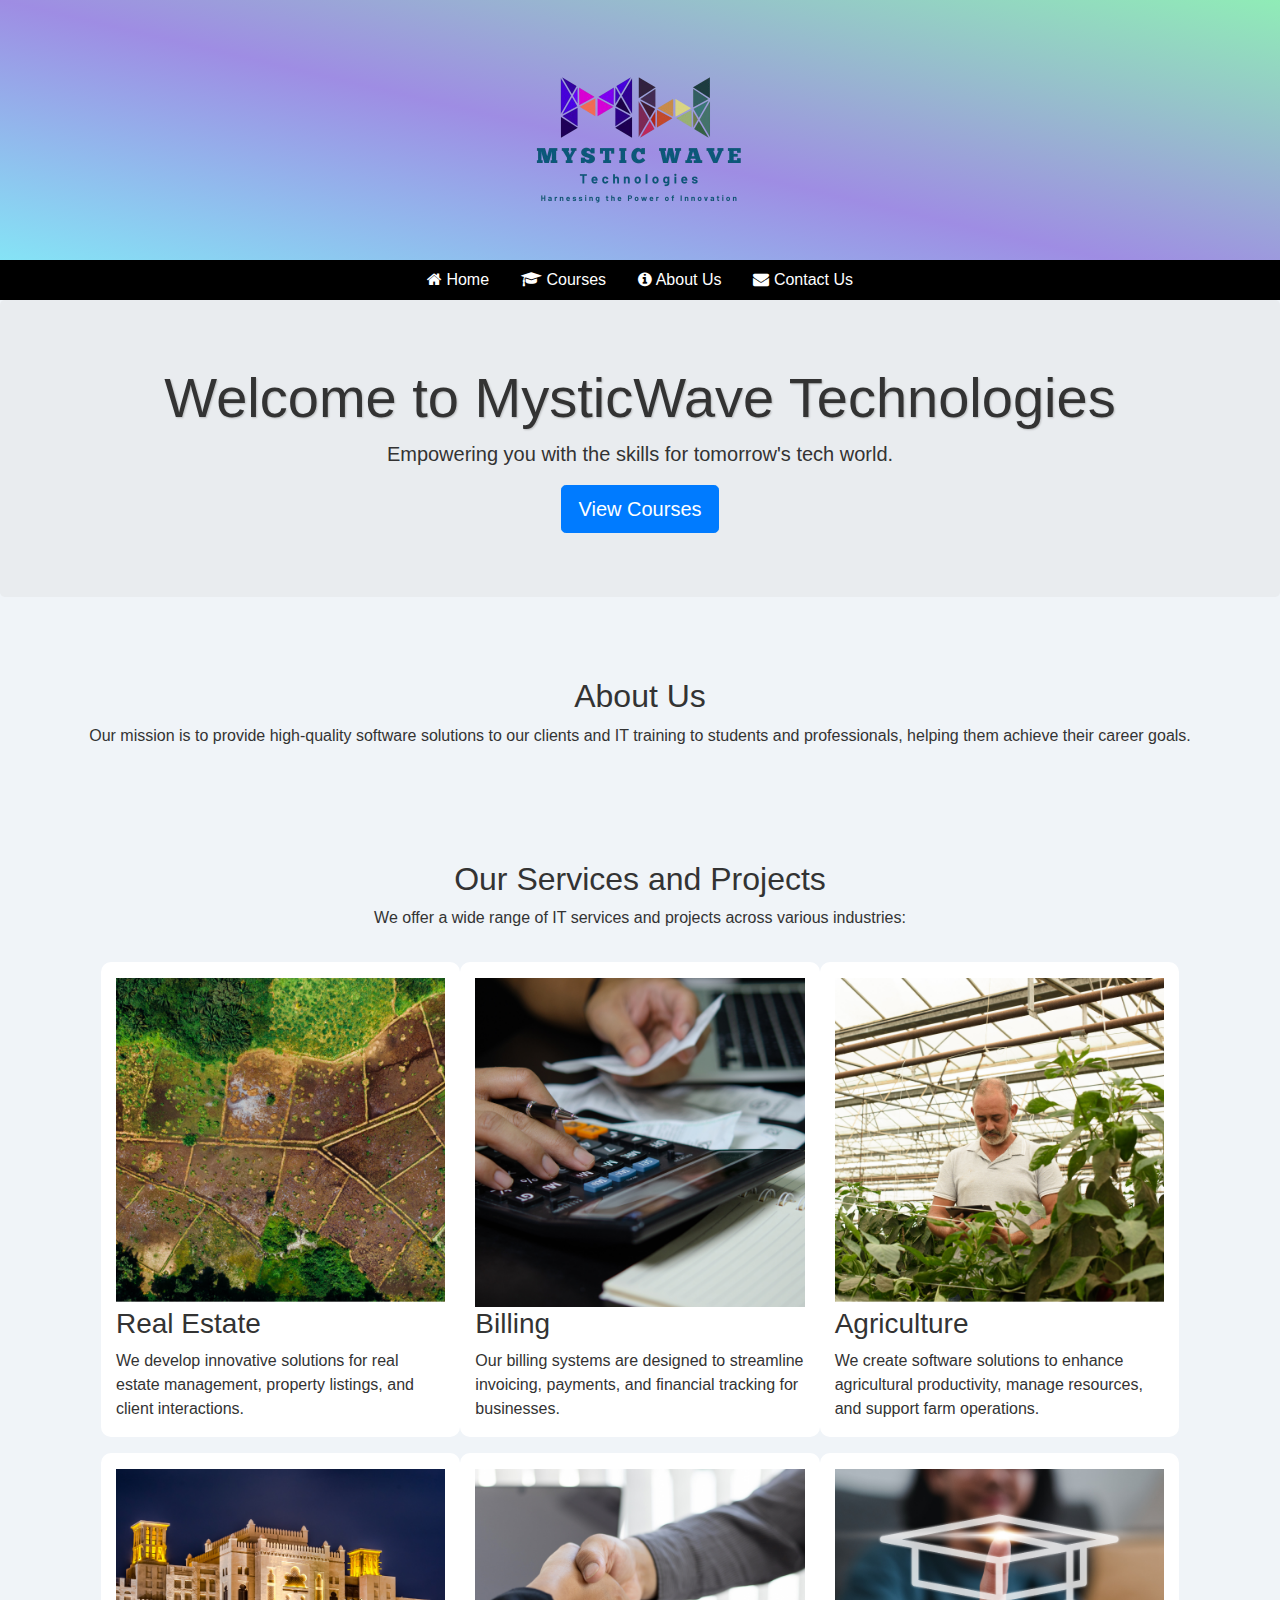
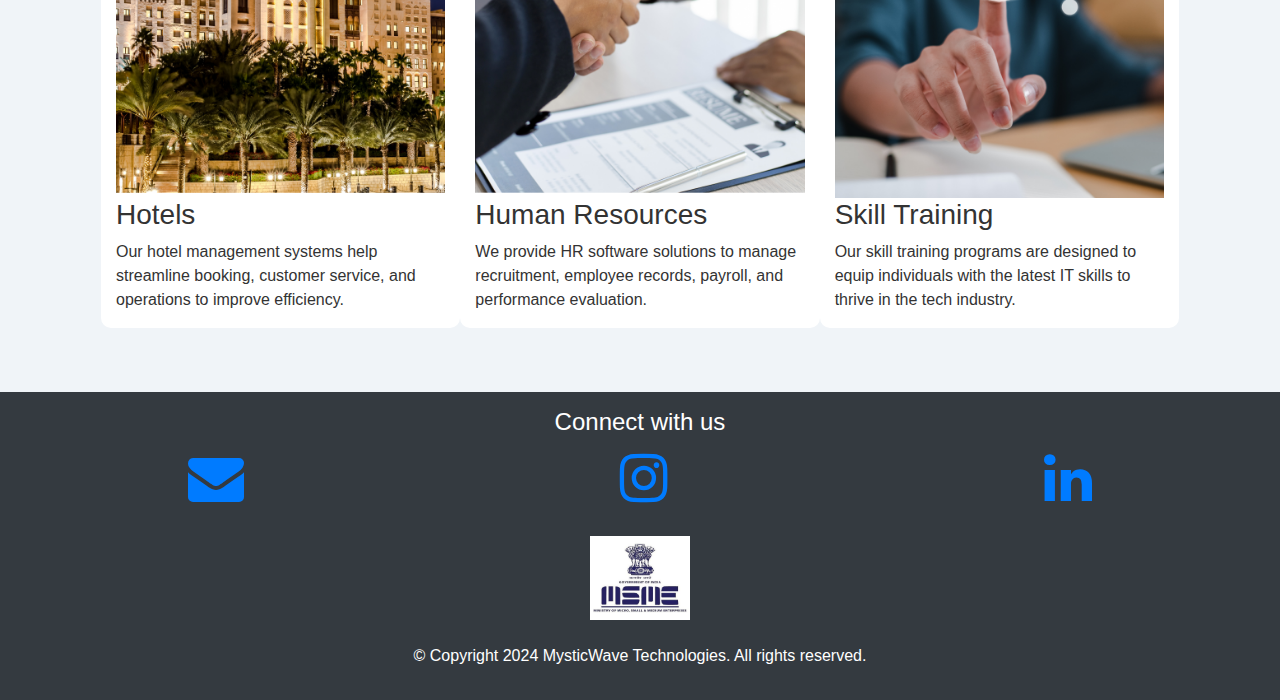
<file: index.html>
<!DOCTYPE html>
<html lang="en">
<head>
    <meta charset="UTF-8">
    <meta name="viewport" content="width=device-width, initial-scale=1.0">
    <title>MysticWave Technologies</title>
    <link href="https://maxcdn.bootstrapcdn.com/bootstrap/4.5.2/css/bootstrap.min.css" rel="stylesheet">
    <link rel="icon" href="images/Mlogo-removebg-preview.png" type="png">
    <link rel="stylesheet" href="https://cdnjs.cloudflare.com/ajax/libs/font-awesome/4.7.0/css/font-awesome.min.css">
    <link rel="stylesheet" href="styles.css">
</head>

<body>

    <header>
        <div class="text-center">
            <a class="navbar-brand" href="#"><img src="images/mystic_wave_1.png" alt="MysticWave Techologies" style="width: 250px;"></a>
        </div>
        <div class="d-flex flex-wrap flex-row justify-content-center" style="background-color: rgb(0, 0, 0);">
            <a class="nav-link" href="#home"><i class="fa fa-home"></i> Home</a>
            <a class="nav-link" href="courses.html"><i class="fa fa-graduation-cap" aria-hidden="true"></i> Courses</a>
            <a class="nav-link" href="aboutUs.html"><i class="fa fa-info-circle" aria-hidden="true"></i> About Us</a>
            <!-- <a class="nav-link" href="#services"><i class="fa fa-rocket" aria-hidden="true"></i> Services</a> -->
            <!-- <a class="nav-link" href="#testimonials"><i class="fa fa-map-marker" aria-hidden="true"></i> Locations</a> -->
            
            <!-- <a class="nav-link" href="#blog">Blog</a></li> -->
            <a class="nav-link" href="contact.html"><i class="fa fa-envelope" aria-hidden="true"></i> Contact Us</a>
        </div>
    </header>

    <section id="home" class="jumbotron text-center">
        <div class="container">
            <h1 class="display-4">Welcome to MysticWave Technologies</h1>
            <p class="lead">Empowering you with the skills for tomorrow's tech world.</p>
            <a href="#courses" class="btn btn-primary btn-lg">View Courses</a>
        </div>
    </section>

    <section id="about" class="container-fluid py-5">
        <h2 class="text-center">About Us</h2>
        <p class="text-center">Our mission is to provide high-quality software solutions to our clients and IT training to students and professionals, helping them achieve their career goals.</p>
    </section>

    <section id="services" class="container py-5">
        <h2 class="text-center">Our Services and Projects</h2>
        <p class="text-center">We offer a wide range of IT services and projects across various industries:</p>
        <div class="row m-3">
            <div class="col-md-4 card mt-3">
                <img src="images/plots.png" alt="Real Estate" style="width: 100%;" class="mt-3">
                <h3>Real Estate</h3>
                <p>We develop innovative solutions for real estate management, property listings, and client interactions.</p>

            </div>

            <div class="col-md-4 card mt-3">
                <img src="images/billing.png" alt="Billing" style="width: 100%;" class="mt-3">
                <h3>Billing</h3>
                <p>Our billing systems are designed to streamline invoicing, payments, and financial tracking for businesses.</p>
               
            </div>

            <div class="col-md-4 card mt-3">
                <img src="images/agri.png" alt="Agriculture" style="width: 100%;" class="mt-3">
                <h3>Agriculture</h3>
                <p>We create software solutions to enhance agricultural productivity, manage resources, and support farm operations.</p>
            </div>

            <div class="col-md-4 card mt-3">
                <img src="images/hotels.png" alt="Hotel" style="width: 100%;" class="mt-3">
                <h3>Hotels</h3>
                <p>Our hotel management systems help streamline booking, customer service, and operations to improve efficiency.</p>
            </div>

            <div class="col-md-4 card mt-3">
                <img src="images/humanResource.png" alt="humanResource" style="width: 100%;" class="mt-3">
                <h3>Human Resources</h3>
                <p>We provide HR software solutions to manage recruitment, employee records, payroll, and performance evaluation.</p>
            </div>

            <div class="col-md-4 card mt-3">
                <img src="images/training.png" alt="skill Training" style="width: 100%;" class="mt-3">
                <h3>Skill Training</h3>
                <p>Our skill training programs are designed to equip individuals with the latest IT skills to thrive in the tech industry.</p>
            </div>
        </div>
    </section>

    <footer class="bg-dark text-white text-center py-3">
        <h4>Connect with us</h6>
        <div class="d-flex justify-content-around display-4" >
           
            <a href=""><i class="fa fa-envelope" aria-hidden="true"></i></a>
            <a href=""><i class="fa fa-instagram" aria-hidden="true"></i></a>
            <a href=""><i class="fa fa-linkedin" aria-hidden="true"></i></a>
        </div> <br>
        <img src="images/msme.jpg" alt="" style="width: 100px;"><br><br>
        <p>&copy; Copyright 2024 MysticWave Technologies. All rights reserved.</p>
    </footer>

    <script src="https://code.jquery.com/jquery-3.5.1.slim.min.js"></script>
    <script src="https://cdn.jsdelivr.net/npm/@popperjs/core@2.9.2/dist/umd/popper.min.js"></script>
    <script src="https://maxcdn.bootstrapcdn.com/bootstrap/4.5.2/js/bootstrap.min.js"></script>
</body>
</html>
</file>
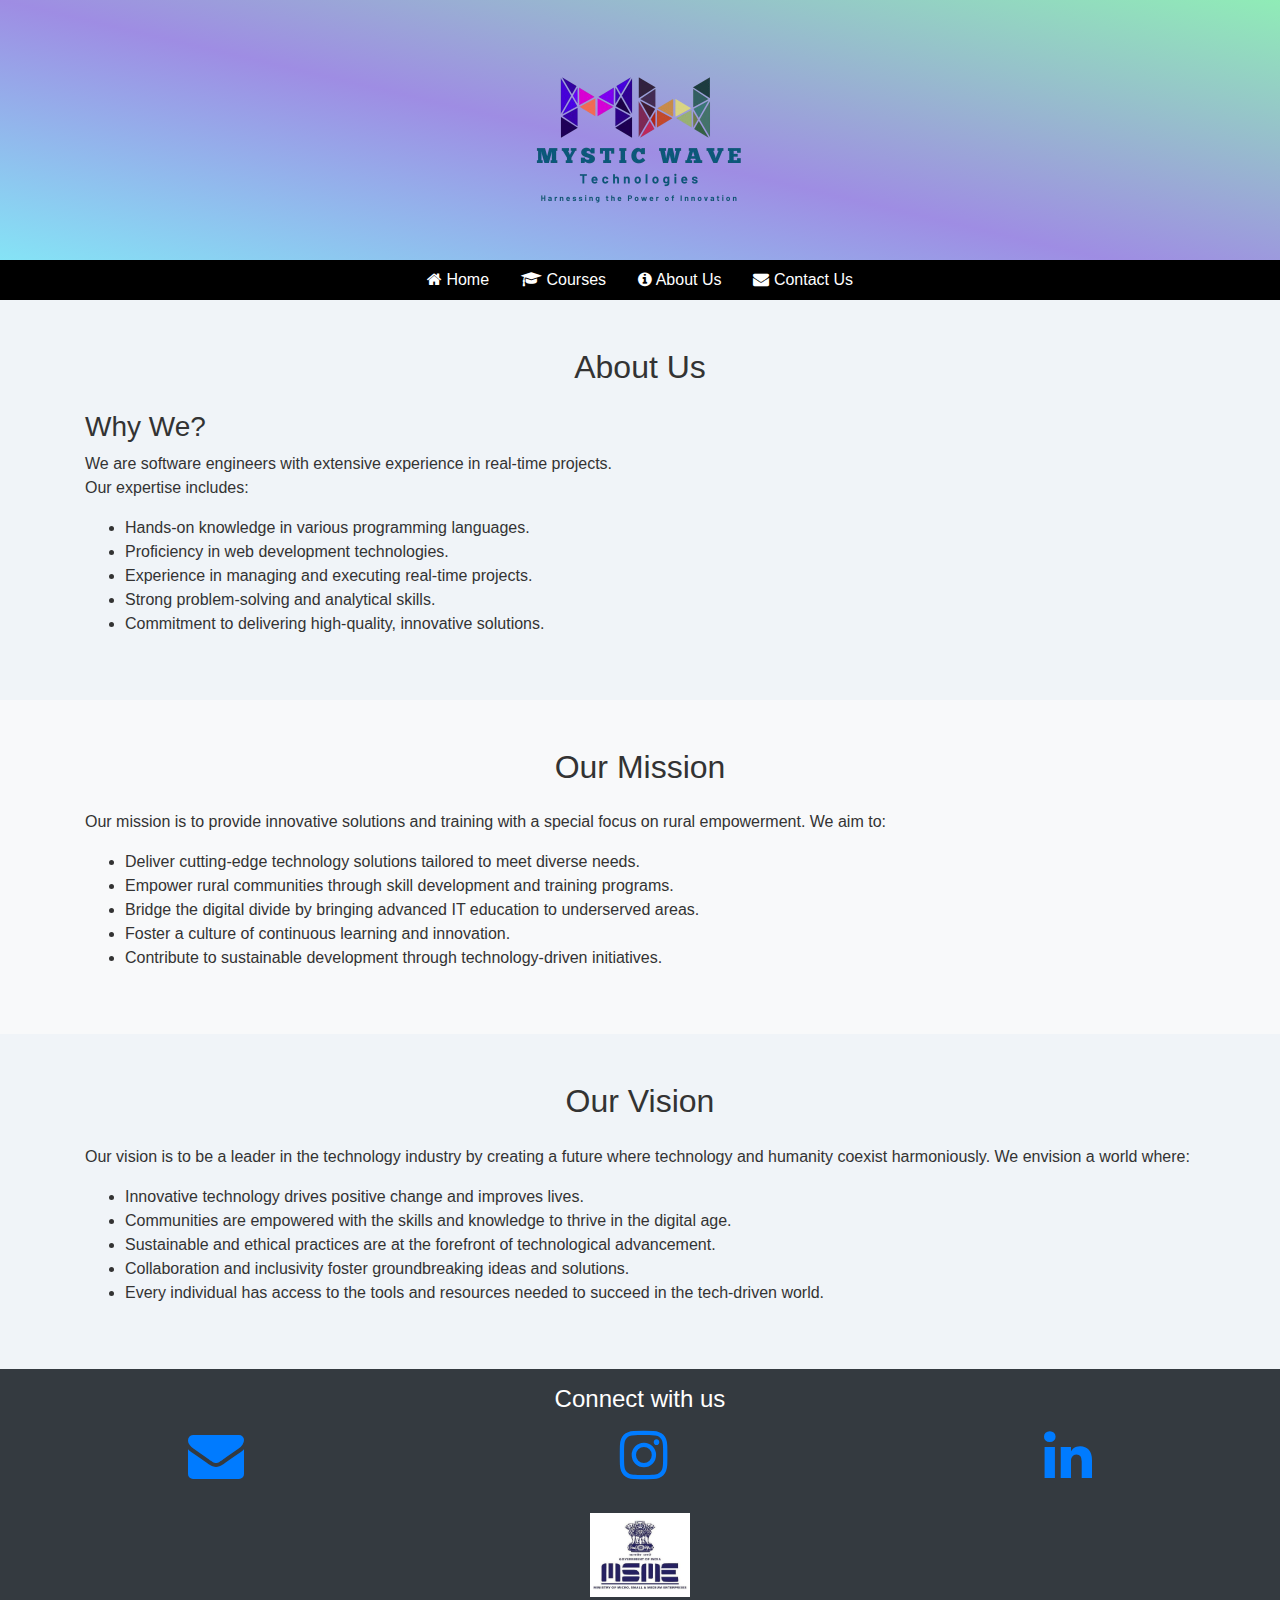
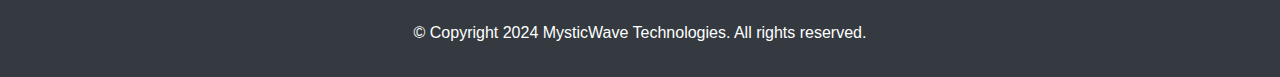
<file: aboutUs.html>
<!DOCTYPE html>
<html lang="en">
<head>
    <meta charset="UTF-8">
    <meta name="viewport" content="width=device-width, initial-scale=1.0">
    <title>About Us</title>
    <link href="https://maxcdn.bootstrapcdn.com/bootstrap/4.5.2/css/bootstrap.min.css" rel="stylesheet">
    <link rel="icon" href="images/Mlogo-removebg-preview.png" type="png">
    <link rel="stylesheet" href="https://cdnjs.cloudflare.com/ajax/libs/font-awesome/4.7.0/css/font-awesome.min.css">
    <link rel="stylesheet" href="styles.css">
</head>
<body>

    <header>
        <div class="text-center">
            <a class="navbar-brand" href="#"><img src="images/mystic_wave_1.png" alt="MysticWave Techologies" style="width: 250px;"></a>
        </div>
        <div class="d-flex flex-wrap flex-row justify-content-center" style="background-color: rgb(0, 0, 0);">
            <a class="nav-link" href="index.html"><i class="fa fa-home"></i> Home</a>
            <a class="nav-link" href="courses.html"><i class="fa fa-graduation-cap" aria-hidden="true"></i> Courses</a>
            <a class="nav-link" href="aboutUs.html"><i class="fa fa-info-circle" aria-hidden="true"></i> About Us</a>
            <a class="nav-link" href="contact.html"><i class="fa fa-envelope" aria-hidden="true"></i> Contact Us</a>
        </div>
    </header>

        <section id="about" class="py-5">
            <div class="container">
                <h2 class="text-center">About Us</h2>
                <div class="row mt-4">
                    <div class="col-md-6">
                        <h3>Why We?</h3>
                        <p>We are software engineers with extensive experience in real-time projects. Our expertise includes:</p>
                        <ul>
                            <li>Hands-on knowledge in various programming languages.</li>
                            <li>Proficiency in web development technologies.</li>
                            <li>Experience in managing and executing real-time projects.</li>
                            <li>Strong problem-solving and analytical skills.</li>
                            <li>Commitment to delivering high-quality, innovative solutions.</li>
                        </ul>
                    </div>
                </div>
            </div>
        </section>

        <section id="mission" class="py-5 bg-light">
            <div class="container">
                <h2 class="text-center">Our Mission</h2>
                <p class="mt-4">Our mission is to provide innovative solutions and training with a special focus on rural empowerment. We aim to:</p>
                <ul>
                    <li>Deliver cutting-edge technology solutions tailored to meet diverse needs.</li>
                    <li>Empower rural communities through skill development and training programs.</li>
                    <li>Bridge the digital divide by bringing advanced IT education to underserved areas.</li>
                    <li>Foster a culture of continuous learning and innovation.</li>
                    <li>Contribute to sustainable development through technology-driven initiatives.</li>
                </ul>
            </div>
        </section>

        <section id="vision" class="py-5">
            <div class="container">
                <h2 class="text-center">Our Vision</h2>
                <p class="mt-4">Our vision is to be a leader in the technology industry by creating a future where technology and humanity coexist harmoniously. We envision a world where:</p>
                <ul>
                    <li>Innovative technology drives positive change and improves lives.</li>
                    <li>Communities are empowered with the skills and knowledge to thrive in the digital age.</li>
                    <li>Sustainable and ethical practices are at the forefront of technological advancement.</li>
                    <li>Collaboration and inclusivity foster groundbreaking ideas and solutions.</li>
                    <li>Every individual has access to the tools and resources needed to succeed in the tech-driven world.</li>
                </ul>
            </div>
        </section>
 
    <footer class="bg-dark text-white text-center py-3">
        <h4>Connect with us</h4>
        <div class="d-flex justify-content-around display-4">
            <a href=""><i class="fa fa-envelope" aria-hidden="true"></i></a>
            <a href=""><i class="fa fa-instagram" aria-hidden="true"></i></a>
            <a href=""><i class="fa fa-linkedin" aria-hidden="true"></i></a>
        </div> <br>
        <img src="images/msme.jpg" alt="" style="width: 100px;"><br><br>
        <p>&copy; Copyright 2024 MysticWave Technologies. All rights reserved.</p>
    </footer>

    <script src="https://code.jquery.com/jquery-3.5.1.slim.min.js"></script>
    <script src="https://cdn.jsdelivr.net/npm/@popperjs/core@2.9.2/dist/umd/popper.min.js"></script>
    <script src="https://maxcdn.bootstrapcdn.com/bootstrap/4.5.2/js/bootstrap.min.js"></script>
</body>
</html>
</file>
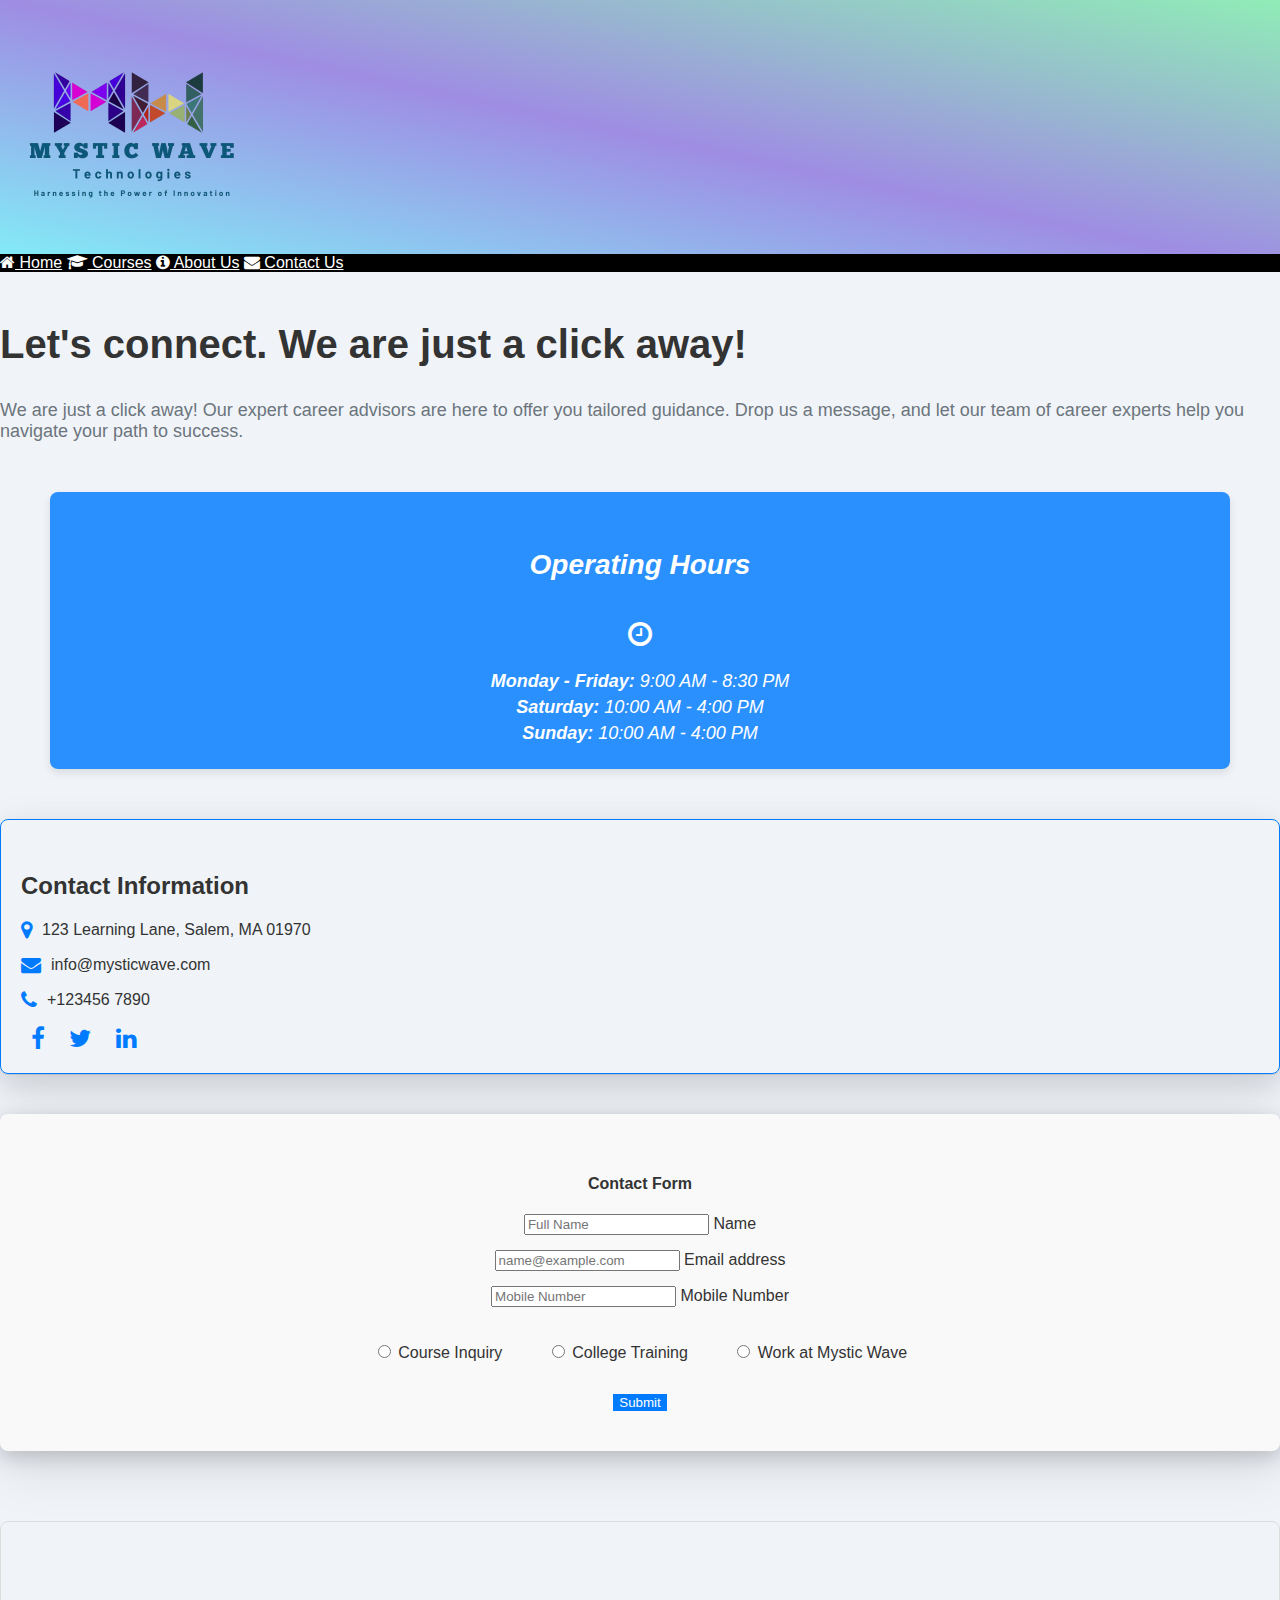
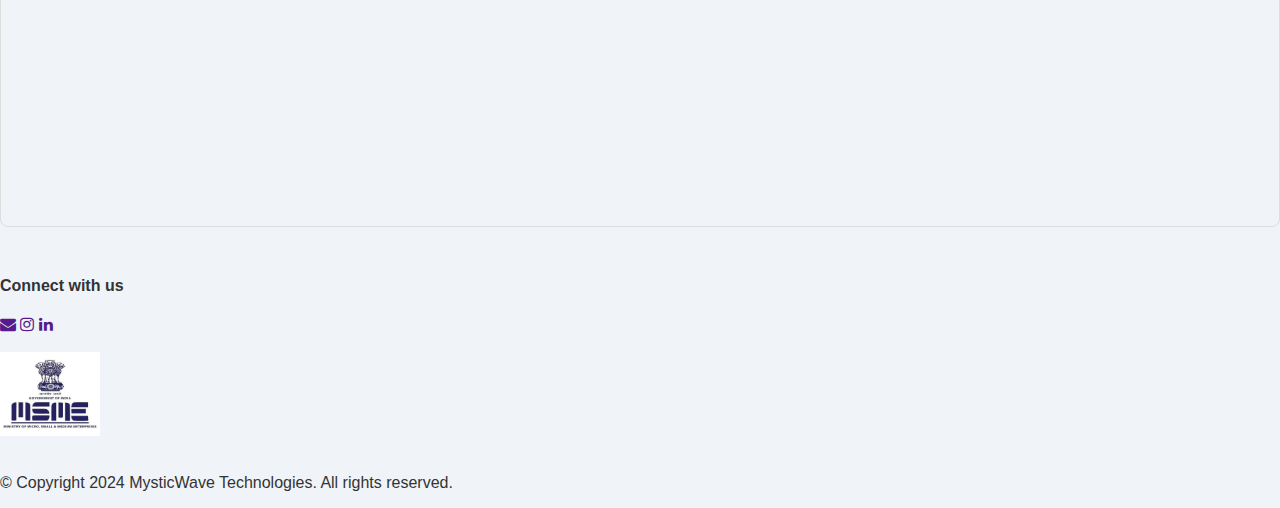
<file: contact.html>
<!DOCTYPE html>
<html lang="en">
<head>
    <meta charset="UTF-8">
    <meta name="viewport" content="width=device-width, initial-scale=1.0">
    <title>Contact Us</title>
    <link rel="stylesheet" href="styles.css">
    <link href="https://cdn.jsdelivr.net/npm/bootstrap@5.0.2/dist/css/bootstrap.min.css" rel="stylesheet" integrity="sha384-EVSTQN3/azprG1Anm3QDgpJLIm9Nao0Yz1ztcQTwFspd3yD65VohhpuuCOmLASjC" crossorigin="anonymous">
    <link rel="icon" href="images/Mlogo-removebg-preview.png" type="png">
    <link rel="stylesheet" href="https://cdnjs.cloudflare.com/ajax/libs/font-awesome/4.7.0/css/font-awesome.min.css">
</head>
<body>

    <header>
        <div class="text-center">
            <a class="navbar-brand" href="#"><img src="images/mystic_wave_1.png" alt="MysticWave Techologies" style="width: 250px;"></a>
        </div>
        <div class="d-flex flex-wrap flex-row justify-content-center" style="background-color: rgb(0, 0, 0);">
            <a class="nav-link text-white" href="index.html"><i class="fa fa-home"></i> Home</a>
            <a class="nav-link text-white" href="courses.html"><i class="fa fa-graduation-cap" aria-hidden="true"></i> Courses</a>
            <a class="nav-link text-white" href="aboutUs.html"><i class="fa fa-info-circle" aria-hidden="true"></i> About Us</a>
            <a class="nav-link text-white" href="contact.html"><i class="fa fa-envelope" aria-hidden="true"></i> Contact Us</a>
        </div>
    </header>

    <!-- Title section -->
    <div class="container contact-header text-center">
      <h2>Let's connect. We are just a click away!</h2>
      <p>We are just a click away! Our expert career advisors are here to offer you tailored guidance. Drop us a message, and let our team of career experts help you navigate your path to success.</p>
  </div>

  <div class="container">
            <!-- Operating Hours -->
            <div class="operating-hours">
              <h4>Operating Hours</h4>
              <h4><i class="fa fa-clock-o" aria-hidden="true"></i></h4>
              <p><strong>Monday - Friday:</strong> 9:00 AM - 8:30 PM</p>
              <p><strong>Saturday:</strong> 10:00 AM - 4:00 PM</p>
              <p><strong>Sunday:</strong> 10:00 AM - 4:00 PM</p>
          </div>
      <div class="row">
          <div class="col-lg-6 mb-4 mb-lg-0 d-flex align-items-center justify-content-center">
              <div class="contact-info">
                  <h4>Contact Information</h4>
                  <div class="info-item">
                      <i class="fa fa-map-marker"></i>
                      <p>123 Learning Lane, Salem, MA 01970</p>
                  </div>
                  <div class="info-item">
                      <i class="fa fa-envelope"></i>
                      <p>info@mysticwave.com</p>
                  </div>
                  <div class="info-item">
                      <i class="fa fa-phone"></i>
                      <p>+123456 7890</p>
                  </div>
                  <div class="social-links">
                      <a href="#" aria-label="Facebook"><i class="fa fa-facebook"></i></a>
                      <a href="#" aria-label="Twitter"><i class="fa fa-twitter"></i></a>
                      <a href="#" aria-label="LinkedIn"><i class="fa fa-linkedin"></i></a>
                  </div>
              </div>
          </div>
          <div class="col-lg-6">
              <div class="contact-form">
                  <h4>Contact Form</h4>
                  <form id="myForm">
                    <div class="form-floating mb-3">
                      <input type="text" class="form-control" id="name" placeholder="Full Name" required>
                      <label for="name">Name</label>
                    </div>
                    <div class="form-floating mb-3">
                      <input type="email" class="form-control" id="email" placeholder="name@example.com" required>
                      <label for="email">Email address</label>
                    </div>
                    <div class="form-floating mb-3">
                      <input type="number" class="form-control" id="mobile" placeholder="Mobile Number" required>
                      <label for="mobile">Mobile Number</label>
                    </div>
                    <div class="radio-btn">
                      <input class="form-check-input" type="radio" name="inquiryType" id="courseInquiry" value="Course Inquiry" required>
                      <label class="form-check-label" for="courseInquiry">Course Inquiry</label>
                    </div>
                    <div class="radio-btn">
                      <input class="form-check-input" type="radio" name="inquiryType" id="collegeTraining" value="College Training">
                      <label class="form-check-label" for="collegeTraining">College Training</label>
                    </div>
                    <div class="radio-btn">
                      <input class="form-check-input" type="radio" name="inquiryType" id="work" value="Work at Mystic Wave">
                      <label class="form-check-label" for="work">Work at Mystic Wave</label>
                    </div>
                    <div class="d-grid gap-2 col-6 mx-auto">
                      <button class="btn btn-primary" type="submit">Submit</button>
                    </div>
                  </form>
                
              </div>
          </div>
      </div>

      <!-- Map Integration -->
      <div class="map-container mt-4">
        <iframe src="https://www.google.com/maps/embed?pb=!1m18!1m12!1m3!1d394.70340056301205!2d77.67862175913952!3d11.64343493250799!2m3!1f0!2f0!3f0!3m2!1i1024!2i768!4f13.1!3m3!1m2!1s0x3ba94f6b145cba2b%3A0xe57f3c4ba11cfc02!2sGuruvareddiyur%2C%20Tamil%20Nadu%20638504!5e1!3m2!1sen!2sin!4v1722146058237!5m2!1sen!2sin" width="600" height="450" style="border:0;" allowfullscreen="" loading="lazy" referrerpolicy="no-referrer-when-downgrade"></iframe>
  </div>



    <footer class="bg-dark text-white text-center py-3">
        <h4>Connect with us</h6>
        <div class="d-flex justify-content-around display-4" >
           
            <a href=""><i class="fa fa-envelope" aria-hidden="true"></i></a>
            <a href=""><i class="fa fa-instagram" aria-hidden="true"></i></a>
            <a href=""><i class="fa fa-linkedin" aria-hidden="true"></i></a>
        </div> <br>
        <img src="images/msme.jpg" alt="" style="width: 100px;"><br><br>
        <p>&copy; Copyright 2024 MysticWave Technologies. All rights reserved.</p>
    </footer>

    <script src="https://cdn.jsdelivr.net/npm/bootstrap@5.0.2/dist/js/bootstrap.bundle.min.js" integrity="sha384-MrcW6ZMFYlzcLA8Nl+NtUVF0sA7MsXsP1UyJoMp4YLEuNSfAP+JcXn/tWtIaxVXM" crossorigin="anonymous"></script>
    <script src="https://cdn.jsdelivr.net/npm/@popperjs/core@2.9.2/dist/umd/popper.min.js" integrity="sha384-IQsoLXl5PILFhosVNubq5LC7Qb9DXgDA9i+tQ8Zj3iwWAwPtgFTxbJ8NT4GN1R8p" crossorigin="anonymous"></script>
    <script src="https://cdn.jsdelivr.net/npm/bootstrap@5.0.2/dist/js/bootstrap.min.js" integrity="sha384-cVKIPhGWiC2Al4u+LWgxfKTRIcfu0JTxR+EQDz/bgldoEyl4H0zUF0QKbrJ0EcQF" crossorigin="anonymous"></script>

    <script>
        document.getElementById('myForm').addEventListener('submit', function(e) {
          e.preventDefault();
          const form = e.target;
          const data = {
            name: form.name.value,
            email: form.email.value,
            mobile: form.mobile.value,
            inquiryType: form.inquiryType.value
          };
    
          fetch('https://script.google.com/macros/s/AKfycbz1dVYkEAMfUhG8nLjXJgsosAsQAx2wCgIv7WyTG5Pml7-2nHzZyqqzCatjSO34HOEz8g/exec', {
            method: 'POST',
            body: JSON.stringify(data)
          })
          .then(response => response.text())
          .then(data => {
            console.log('Success:', data);
            alert('Form submitted successfully!');
            location.reload()
          })
          .catch((error) => {
            console.error('Error:', error);
            alert('There was an error submitting the form.');
          });
        });
      </script>
</body>
</html>
</file>
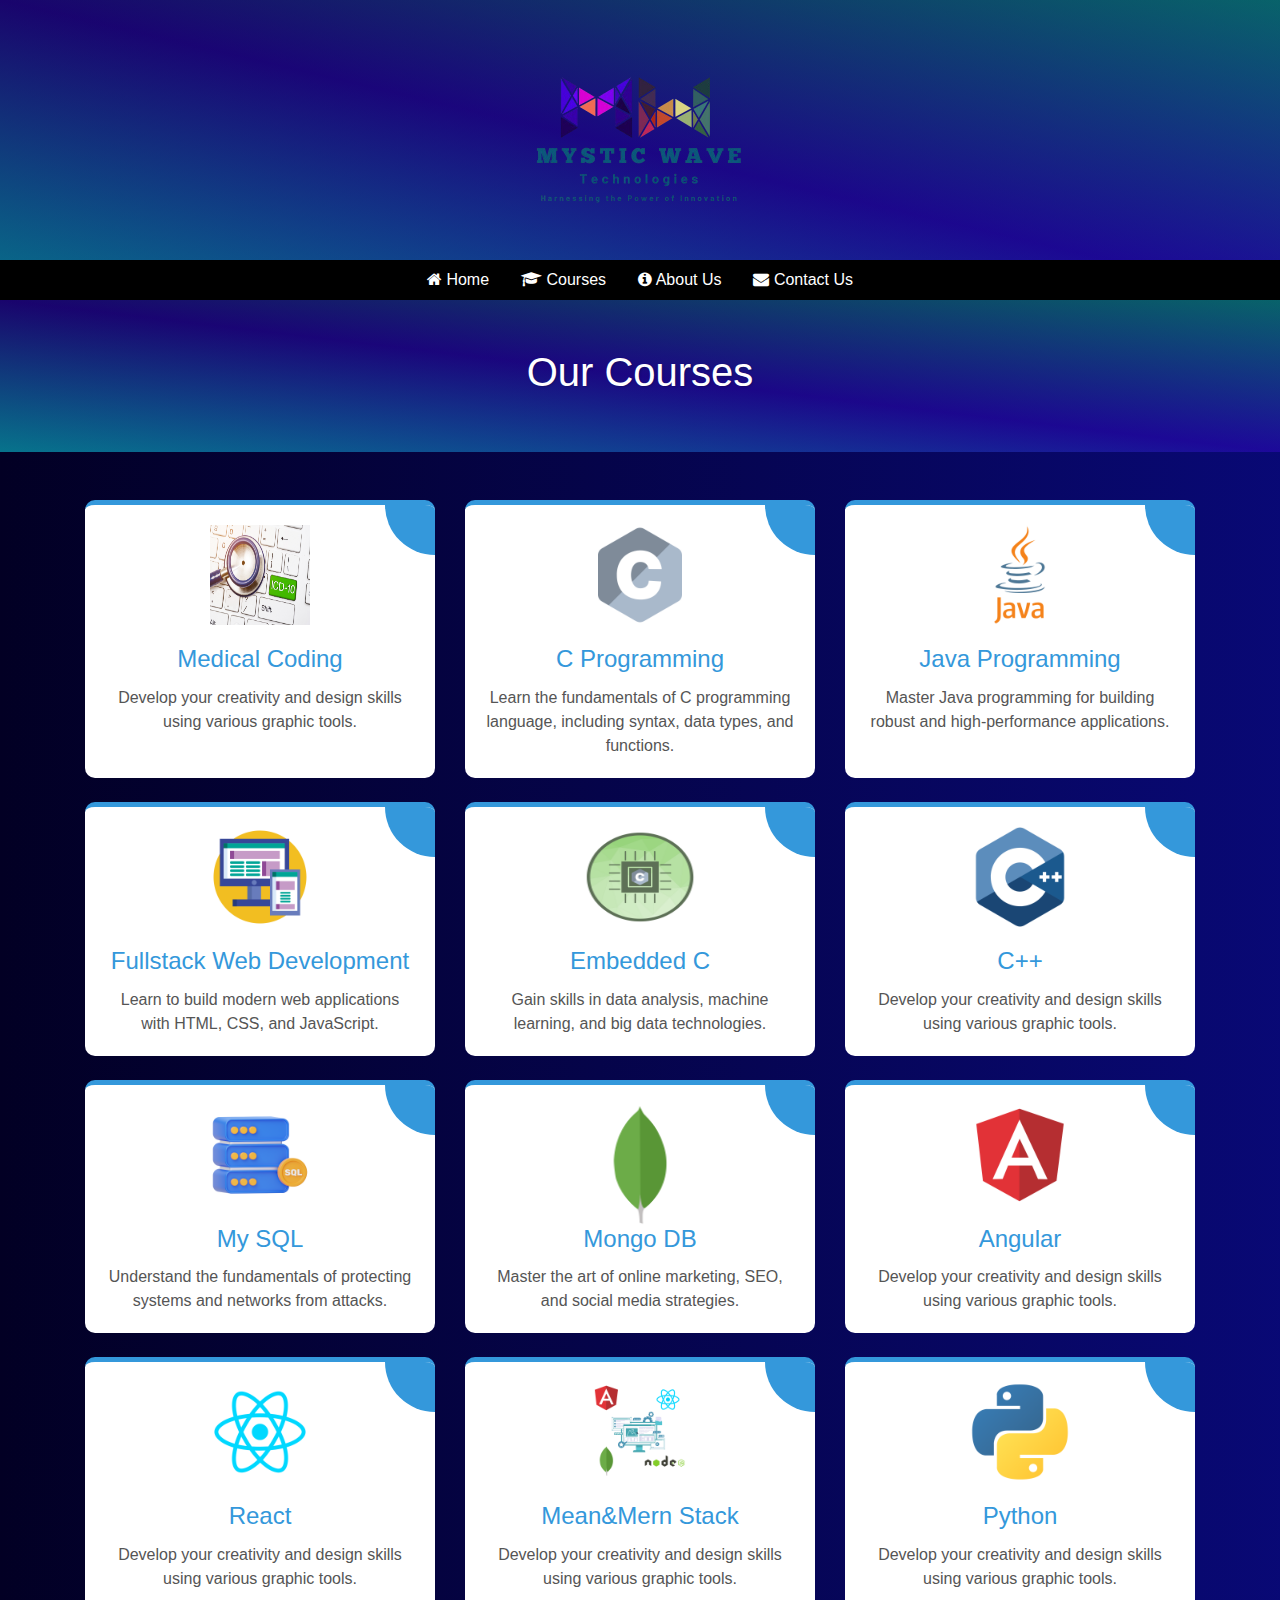
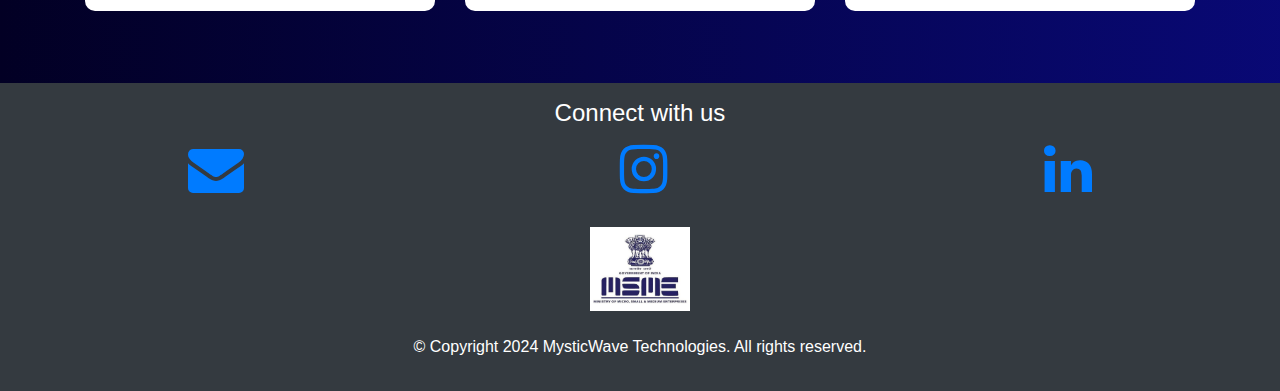
<file: courses.html>
<!DOCTYPE html>
<html lang="en">
<head>
    <meta charset="UTF-8">
    <meta name="viewport" content="width=device-width, initial-scale=1.0">
    <title>Courses</title>
    <link href="https://maxcdn.bootstrapcdn.com/bootstrap/4.5.2/css/bootstrap.min.css" rel="stylesheet">
    <link rel="icon" href="images/Mlogo-removebg-preview.png" type="png">
    <link rel="stylesheet" href="https://cdnjs.cloudflare.com/ajax/libs/font-awesome/4.7.0/css/font-awesome.min.css">
    <link rel="stylesheet" href="styles.css">
</head>
<body>

    <header>
        <div class="text-center">
            <a class="navbar-brand" href="#"><img src="images/mystic_wave_1.png" alt="MysticWave Techologies" style="width: 250px;"></a>
        </div>
        <div class="d-flex flex-wrap flex-row justify-content-center" style="background-color: rgb(0, 0, 0);">
            <a class="nav-link" href="index.html"><i class="fa fa-home"></i> Home</a>
            <a class="nav-link" href="courses.html"><i class="fa fa-graduation-cap" aria-hidden="true"></i> Courses</a>
            <a class="nav-link" href="aboutUs.html"><i class="fa fa-info-circle" aria-hidden="true"></i> About Us</a>
            <a class="nav-link" href="#contact"><i class="fa fa-envelope" aria-hidden="true"></i> Contact Us</a>
        </div>
    </header>


        <header class="text-center py-5">
            <h1 class="text-white">Our Courses</h1>
        </header>
        <section class="container my-5">
            <div class="row">

                <div class="col-md-4 mb-4">
                    <div class="card h-100 course-card shape-circle">
                        <div class="card-body text-center">
                            <img src="images/medicalCoding.jpg" alt="Graphic Design Logo" class="course-logo">
                            <h2 class="card-title">Medical Coding</h2>
                            <p class="card-text">Develop your creativity and design skills using various graphic tools.</p>
                        </div>
                    </div>
                </div>

                <div class="col-md-4 mb-4">
                    <div class="card h-100 course-card shape-circle">
                        <div class="card-body text-center">
                            <img src="images/cProgramming.png" alt="C Programming Logo" class="course-logo">
                            <h2 class="card-title">C Programming</h2>
                            <p class="card-text">Learn the fundamentals of C programming language, including syntax, data types, and functions.</p>
                        </div>
                    </div>
                </div>
                <div class="col-md-4 mb-4">
                    <div class="card h-100 course-card shape-circle">
                        <div class="card-body text-center">
                            <img src="images/java.png" alt="Java Programming Logo" class="course-logo">
                            <h2 class="card-title">Java Programming</h2>
                            <p class="card-text">Master Java programming for building robust and high-performance applications.</p>
                        </div>
                    </div>
                </div>
                <div class="col-md-4 mb-4">
                    <div class="card h-100 course-card shape-circle">
                        <div class="card-body text-center">
                            <img src="images/webDevelopment.png" alt="Web Development Logo" class="course-logo">
                            <h2 class="card-title">Fullstack Web Development</h2>
                            <p class="card-text">Learn to build modern web applications with HTML, CSS, and JavaScript.</p>
                        </div>
                    </div>
                </div>
                <div class="col-md-4 mb-4">
                    <div class="card h-100 course-card shape-circle">
                        <div class="card-body text-center">
                            <img src="images/emeded.png" alt="Data Science Logo" class="course-logo" style="width: 120px;">
                            <h2 class="card-title">Embedded C</h2>
                            <p class="card-text">Gain skills in data analysis, machine learning, and big data technologies.</p>
                        </div>
                    </div>
                </div>

                <div class="col-md-4 mb-4">
                    <div class="card h-100 course-card shape-circle">
                        <div class="card-body text-center">
                            <img src="images/c++.png" alt="Graphic Design Logo" class="course-logo">
                            <h2 class="card-title">C++</h2>
                            <p class="card-text">Develop your creativity and design skills using various graphic tools.</p>
                        </div>
                    </div>
                </div>
                <div class="col-md-4 mb-4">
                    <div class="card h-100 course-card shape-circle">
                        <div class="card-body text-center">
                            <img src="images/sql.png" alt="Cyber Security Logo" class="course-logo">
                            <h2 class="card-title">My SQL</h2>
                            <p class="card-text">Understand the fundamentals of protecting systems and networks from attacks.</p>
                        </div>
                    </div>
                </div>
                <div class="col-md-4 mb-4">
                    <div class="card h-100 course-card shape-circle">
                        <div class="card-body text-center">
                            <img src="images/mangoDB.png" alt="Mongo DB logo" class="course-Logo"style="width: 120px;">
                            <h2 class="card-title">Mongo DB</h2>
                            <p class="card-text">Master the art of online marketing, SEO, and social media strategies.</p>
                        </div>
                    </div>
                </div>
                <div class="col-md-4 mb-4">
                    <div class="card h-100 course-card shape-circle">
                        <div class="card-body text-center">
                            <img src="images/angular.png" alt="Graphic Design Logo" class="course-logo">
                            <h2 class="card-title">Angular</h2>
                            <p class="card-text">Develop your creativity and design skills using various graphic tools.</p>
                        </div>
                    </div>
                </div>

                <div class="col-md-4 mb-4">
                    <div class="card h-100 course-card shape-circle">
                        <div class="card-body text-center">
                            <img src="images/react.png" alt="Graphic Design Logo" class="course-logo">
                            <h2 class="card-title">React</h2>
                            <p class="card-text">Develop your creativity and design skills using various graphic tools.</p>
                        </div>
                    </div>
                </div>

                <div class="col-md-4 mb-4">
                    <div class="card h-100 course-card shape-circle">
                        <div class="card-body text-center">
                            <img src="images/mern&mean.png" alt="Graphic Design Logo" class="course-logo">
                            <h2 class="card-title">Mean&Mern Stack</h2>
                            <p class="card-text">Develop your creativity and design skills using various graphic tools.</p>
                        </div>
                    </div>
                </div>

                <div class="col-md-4 mb-4">
                    <div class="card h-100 course-card shape-circle">
                        <div class="card-body text-center">
                            <img src="images/python.png" alt="Graphic Design Logo" class="course-logo">
                            <h2 class="card-title">Python</h2>
                            <p class="card-text">Develop your creativity and design skills using various graphic tools.</p>
                        </div>
                    </div>
                </div>

            </div>
        </section>
        <div class="background-animation"></div>
        <script src="https://code.jquery.com/jquery-3.5.1.slim.min.js"></script>
        <script src="https://cdn.jsdelivr.net/npm/@popperjs/core@2.5.3/dist/umd/popper.min.js"></script>
        <script src="https://stackpath.bootstrapcdn.com/bootstrap/4.5.2/js/bootstrap.min.js"></script>
    </body>


    <footer class="bg-dark text-white text-center py-3">
        <h4>Connect with us</h6>
        <div class="d-flex justify-content-around display-4" >
           
            <a href=""><i class="fa fa-envelope" aria-hidden="true"></i></a>
            <a href=""><i class="fa fa-instagram" aria-hidden="true"></i></a>
            <a href=""><i class="fa fa-linkedin" aria-hidden="true"></i></a>
        </div> <br>
        <img src="images/msme.jpg" alt="" style="width: 100px;"><br><br>
        <p>&copy; Copyright 2024 MysticWave Technologies. All rights reserved.</p>
    </footer>

    <script src="https://code.jquery.com/jquery-3.5.1.slim.min.js"></script>
    <script src="https://cdn.jsdelivr.net/npm/@popperjs/core@2.9.2/dist/umd/popper.min.js"></script>
    <script src="https://maxcdn.bootstrapcdn.com/bootstrap/4.5.2/js/bootstrap.min.js"></script>
</body>
</html>
</file>
<file: styles.css>
header a{
    color: white;
}
header{
    background-image: linear-gradient(to bottom left,rgba(8, 225, 91, 0.414),rgba(54, 9, 201, 0.44),rgba(12, 237, 249, 0.485));
}

body {
    font-family: 'Helvetica Neue', Arial, sans-serif;
    background: #f0f4f8;
    color: #333;
    margin: 0;
    padding: 0;
    position: relative;
 
}

/* header {
    background: url('header-bg.jpg') no-repeat center center/cover;
    color: white;
    box-shadow: 0 4px 8px rgba(0,0,0,0.1);
} */

h1 {
    font-size: 2.5rem;
    text-shadow: 1px 1px 2px rgba(0,0,0,0.2);
}

.card {
    border: none;
    border-radius: 10px;
    position: relative;
    overflow: hidden;
}

.course-card {
    background: #ffffff;
    border-top: 5px solid #3498db;
    transition: transform 0.3s ease, box-shadow 0.3s ease;
}

.course-card:hover {
    transform: translateY(-10px);
    box-shadow: 0 8px 16px rgba(0,0,0,0.2);
}

.card-title {
    color: #3498db;
    font-size: 1.5rem;
}

.card-text {
    color: #555;
    font-size: 1rem;
    line-height: 1.5;
}

.course-logo {
    width: 100px;
    height: 100px;
    margin-bottom: 20px;
}

/* Circle Shape for Cards */
.shape-circle::before {
    content: '';
    position: absolute;
    top: -50px;
    right: -50px;
    width: 100px;
    height: 100px;
    background: #3498db;
    border-radius: 50%;
    transition: all 0.5s ease;
}

.course-card:hover::before {
    transform: scale(1.2);
    opacity: 0.7;
}

/* Background Animation */
.background-animation {
    position: absolute;
    top: 0;
    left: 0;
    width: 100%;
    height: 100%;
    background: rgb(2,0,36);
background: linear-gradient(90deg, rgba(2,0,36,1) 0%, rgba(9,9,121,1) 35%, rgba(140,164,168,0.29184173669467783) 100%);
    background-size: 300% 300%;
    animation: gradient-animation 5s ease infinite;
    z-index: -1;
}

@keyframes gradient-animation {
    0% { background-position: 0% 50%; }
    50% { background-position: 50% 50%; }
    100% { background-position: 0% 50%; }
}



.contact-header {
    margin-top: 50px;
    margin-bottom: 50px;
}

.contact-header h2 {
    font-size: 40px;
    font-weight: 600;
}

.contact-header p {
    font-size: 18px;
    color: #6c757d;
}

.contact-info {
    padding: 20px;
    background-color: transparent;
    border: 1px solid #007bff;
    border-radius: 8px;
    box-shadow: rgba(17, 17, 26, 0.1) 0px 1px 0px, rgba(17, 17, 26, 0.1) 0px 8px 24px, rgba(17, 17, 26, 0.1) 0px 16px 48px;
}

.contact-info h4 {
    font-weight: 600;
    margin-bottom: 20px;
    font-size: 24px;
}

.contact-info .info-item {
    display: flex;
    align-items: center;
    margin-bottom: 15px;
}

.contact-info .info-item i {
    font-size: 20px;
    margin-right: 10px;
    color: #007bff;
}

.contact-info .info-item p {
    margin: 0;
    font-size: 16px;
}

.contact-form {
    background-color: #f9f9f9;
    padding: 40px;
    border-radius: 8px;
    box-shadow: rgba(17, 17, 26, 0.1) 0px 4px 16px, rgba(17, 17, 26, 0.1) 0px 8px 24px, rgba(17, 17, 26, 0.1) 0px 16px 56px;
    text-align: center;
    margin-top: 40px;
    margin-bottom: 70px;
}

.radio-btn {
    display: inline-block;
    padding: 20px;
}

.contact-form input,
.contact-form textarea {
    margin-bottom: 15px;
}

.contact-form button {
    background-color: #007bff;
    color: #fff;
    border: none;
}

.contact-form button:hover {
    background-color: #0056b3;
}

.social-links a {
    font-size: 24px;
    margin: 0 10px;
    color: #007bff;
}

.social-links a:hover {
    color: #0056b3;
}

.map-container {
    margin-top: 40px;
    border: 1px solid #ddd;
    border-radius: 8px;
    overflow: hidden;
    margin-bottom: 50px;
}

.map-container iframe {
    width: 100%;
    height: 300px;
    border: 0;
}

.operating-hours {
    background-color: #007bffd3;
    color: white;
    padding: 20px;
    border-radius: 8px;
    box-shadow: 0 4px 8px rgba(0, 0, 0, 0.1);
    margin-top: 40px;
    text-align: center;
    margin: 50px;
}

.operating-hours h4 {
    font-weight: 600;
    margin-bottom: 20px;
    font-size: 28px;
    font-style: italic;
}

.operating-hours p {
    margin: 5px 0;
    font-size: 18px;
    font-style: italic;
}
</file>
